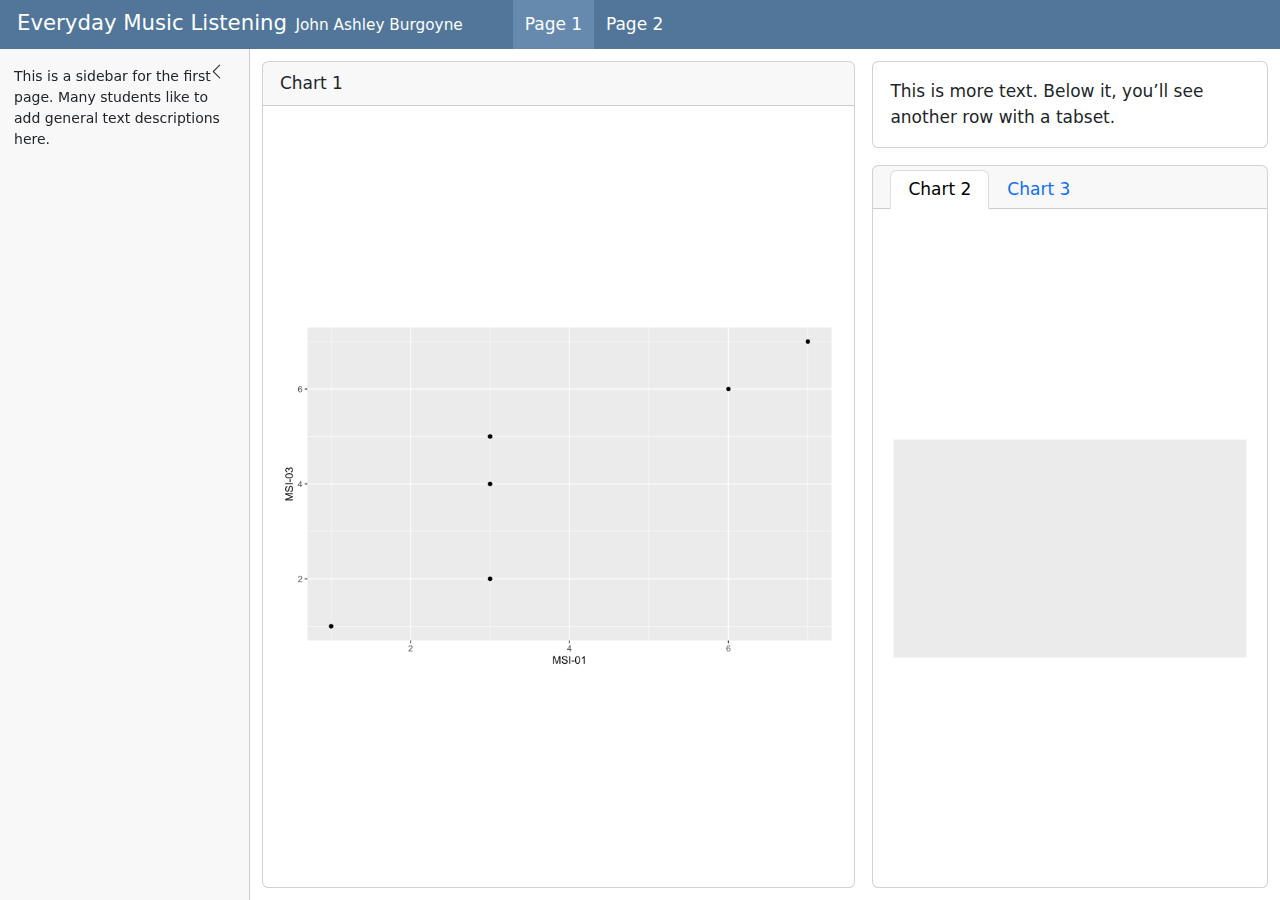
<file: index.html>
<!DOCTYPE html>
<html xmlns="http://www.w3.org/1999/xhtml" lang="en" xml:lang="en"><head>

<meta charset="utf-8">
<meta name="generator" content="quarto-1.8.26">

<meta name="viewport" content="width=device-width, initial-scale=1.0, user-scalable=yes">

<meta name="author" content="John Ashley Burgoyne">

<title>Everyday Music Listening</title>
<style>
code{white-space: pre-wrap;}
span.smallcaps{font-variant: small-caps;}
div.columns{display: flex; gap: min(4vw, 1.5em);}
div.column{flex: auto; overflow-x: auto;}
div.hanging-indent{margin-left: 1.5em; text-indent: -1.5em;}
ul.task-list{list-style: none;}
ul.task-list li input[type="checkbox"] {
  width: 0.8em;
  margin: 0 0.8em 0.2em -1em; /* quarto-specific, see https://github.com/quarto-dev/quarto-cli/issues/4556 */ 
  vertical-align: middle;
}
</style>


<script src="index_files/libs/clipboard/clipboard.min.js"></script>
<script src="index_files/libs/quarto-html/quarto.js" type="module"></script>
<script src="index_files/libs/quarto-html/tabsets/tabsets.js" type="module"></script>
<script src="index_files/libs/quarto-html/axe/axe-check.js" type="module"></script>
<script src="index_files/libs/quarto-html/popper.min.js"></script>
<script src="index_files/libs/quarto-html/tippy.umd.min.js"></script>
<script src="index_files/libs/quarto-html/anchor.min.js"></script>
<link href="index_files/libs/quarto-html/tippy.css" rel="stylesheet">
<link href="index_files/libs/quarto-html/quarto-syntax-highlighting-587c61ba64f3a5504c4d52d930310e48.css" rel="stylesheet" class="quarto-color-scheme" id="quarto-text-highlighting-styles">
<link href="index_files/libs/quarto-html/quarto-syntax-highlighting-dark-b758ccaa5987ceb1b75504551e579abf.css" rel="stylesheet" class="quarto-color-scheme quarto-color-alternate" id="quarto-text-highlighting-styles">
<link href="index_files/libs/quarto-html/quarto-syntax-highlighting-587c61ba64f3a5504c4d52d930310e48.css" rel="stylesheet" class="quarto-color-scheme-extra" id="quarto-text-highlighting-styles">
<script src="index_files/libs/bootstrap/bootstrap.min.js"></script>
<link href="index_files/libs/bootstrap/bootstrap-icons.css" rel="stylesheet">
<link href="index_files/libs/bootstrap/bootstrap-78b5adbbc375d7e18de0e8bd95e59b2b.min.css" rel="stylesheet" append-hash="true" class="quarto-color-scheme" id="quarto-bootstrap" data-mode="light">
<link href="index_files/libs/bootstrap/bootstrap-dark-78b5adbbc375d7e18de0e8bd95e59b2b.min.css" rel="stylesheet" append-hash="true" class="quarto-color-scheme quarto-color-alternate" id="quarto-bootstrap" data-mode="light">
<link href="index_files/libs/bootstrap/bootstrap-78b5adbbc375d7e18de0e8bd95e59b2b.min.css" rel="stylesheet" append-hash="true" class="quarto-color-scheme-extra" id="quarto-bootstrap" data-mode="light">
<script src="index_files/libs/quarto-dashboard/quarto-dashboard.js"></script>
<script src="index_files/libs/quarto-dashboard/stickythead.js"></script>



<script src="index_files/libs/quarto-dashboard/web-components.js" type="module"></script>
<script src="index_files/libs/quarto-dashboard/components.js"></script>



</head>

<body class="quarto-dashboard dashboard-fill dashboard-sidebar fullcontent quarto-light">

<header id="quarto-dashboard-header">
<nav class="navbar navbar-expand-md slim" data-bs-theme="dark">
  <div class="navbar-container container-fluid">
    <button class="navbar-toggler" type="button" data-bs-toggle="collapse" data-bs-target="#dashboard-collapse" aria-controls="dashboard-collapse" aria-expanded="false" aria-label="Toggle navigation">
      <span class="navbar-toggler-icon"></span>
    </button>    


    <div class="navbar-brand-container">


      <div class="navbar-title">
        <div class="navbar-title-text"><a href="#">Everyday Music Listening</a></div>
        
        <div class="navbar-author">John Ashley Burgoyne</div>
      </div>
    </div>
<div id="dashboard-collapse" class="navbar-collapse collapse"><ul class="navbar-nav navbar-nav-scroll me-auto" role="tablist"><li class="nav-item" role="presentation"><a id="tab-page-1" class="nav-link active" data-bs-toggle="tab" role="tab" data-bs-target="#page-1" data-scrolling="false" href="#page-1" aria-controls="page-1" aria-selected="true"><span class="nav-link-text">Page 1</span></a></li><li class="nav-item" role="presentation"><a id="tab-page-2" class="nav-link" data-bs-toggle="tab" role="tab" data-bs-target="#page-2" data-scrolling="false" href="#page-2" aria-controls="page-2" aria-selected="false"><span class="nav-link-text">Page 2</span></a></li></ul></div></div>
</nav>
</header>
<div class="page-layout-custom quarto-dashboard-content bslib-gap-spacing html-fill-container bslib-page-fill quarto-dashboard-pages">  

<div class="bslib-grid-item html-fill-item tab-content bslib-grid" data-layout="fill" style="display: grid; grid-template-columns: minmax(3em, 1fr);
grid-auto-rows: minmax(0, 1fr);">
<div id="page-1" class="dashboard-page tab-pane show active html-fill-item html-fill-container dashboard-sidebar-container" data-orientation="columns" aria-labelledby="tab-page-1">
<div class="bslib-sidebar-layout html-fill-item html-fill-container" data-bslib-sidebar-open="desktop" data-bslib-sidebar-init="true" data-bslib-sidebar-border="false" data-bslib-sidebar-border-radius="false"><div class="main html-fill-container html-fill-item"><div class="sidebar-content html-fill-item html-fill-container">
<div class="html-fill-item html-fill-container bslib-grid" style="display: grid; grid-template-columns: minmax(3em, 60fr) minmax(3em, 40fr);
grid-auto-rows: minmax(0, 1fr);">
<div class="html-fill-item html-fill-container bslib-grid" style="display: grid; grid-template-rows: minmax(3em, 1fr); grid-auto-columns: minmax(0, 1fr);">
<div class="card cell html-fill-item html-fill-container bslib-card" data-title="Chart 1" data-bslib-card-init="" data-require-bs-caller="card()" data-full-screen="false">
<div class="card-header"><div class="card-title html-fill-item html-fill-container"><span style="display: inline">
Chart 1
</span></div></div>
<div class="card-body html-fill-item html-fill-container">
<div class="cell-output-display html-fill-item html-fill-container">
<img src="index_files/figure-html/unnamed-chunk-1-1.png" class="img-fluid quarto-dashboard-img-contain">
</div>
</div>
<bslib-tooltip placement="auto" bsoptions="[]" data-require-bs-version="5" data-require-bs-caller="tooltip()">
    <template>Expand</template>
    <span class="bslib-full-screen-enter badge rounded-pill">
        <svg xmlns="http://www.w3.org/2000/svg" viewbox="0 0 24 24" style="height:1em;width:1em;" aria-hidden="true" role="img"><path d="M20 5C20 4.4 19.6 4 19 4H13C12.4 4 12 3.6 12 3C12 2.4 12.4 2 13 2H21C21.6 2 22 2.4 22 3V11C22 11.6 21.6 12 21 12C20.4 12 20 11.6 20 11V5ZM4 19C4 19.6 4.4 20 5 20H11C11.6 20 12 20.4 12 21C12 21.6 11.6 22 11 22H3C2.4 22 2 21.6 2 21V13C2 12.4 2.4 12 3 12C3.6 12 4 12.4 4 13V19Z"></path></svg>
    </span>
</bslib-tooltip><script data-bslib-card-init="">bslib.Card.initializeAllCards();</script></div>
</div><div class="html-fill-item html-fill-container bslib-grid" style="display: grid; grid-template-rows: minmax(3em, max-content) minmax(3em, 1fr); grid-auto-columns: minmax(0, 1fr);">
<div class="html-fill-item html-fill-container bslib-grid" style="display: grid; grid-template-columns: minmax(3em, 1fr);
grid-auto-rows: minmax(0, 1fr);">
<div class="card html-fill-item html-fill-container bslib-card" data-fill="false" data-bslib-card-init="" data-require-bs-caller="card()" data-full-screen="false">
<div class="card-body html-fill-item html-fill-container">
<p>This is more text. Below it, you’ll see another row with a tabset.</p>
</div>
<bslib-tooltip placement="auto" bsoptions="[]" data-require-bs-version="5" data-require-bs-caller="tooltip()">
    <template>Expand</template>
    <span class="bslib-full-screen-enter badge rounded-pill">
        <svg xmlns="http://www.w3.org/2000/svg" viewbox="0 0 24 24" style="height:1em;width:1em;" aria-hidden="true" role="img"><path d="M20 5C20 4.4 19.6 4 19 4H13C12.4 4 12 3.6 12 3C12 2.4 12.4 2 13 2H21C21.6 2 22 2.4 22 3V11C22 11.6 21.6 12 21 12C20.4 12 20 11.6 20 11V5ZM4 19C4 19.6 4.4 20 5 20H11C11.6 20 12 20.4 12 21C12 21.6 11.6 22 11 22H3C2.4 22 2 21.6 2 21V13C2 12.4 2.4 12 3 12C3.6 12 4 12.4 4 13V19Z"></path></svg>
    </span>
</bslib-tooltip><script data-bslib-card-init="">bslib.Card.initializeAllCards();</script></div>
</div>
<div class="card tabset html-fill-item html-fill-container bslib-card" data-bslib-card-init="" data-require-bs-caller="card()" data-full-screen="false">
<div class="card-header dashboard-card-no-title bslib-navs-card-title">

<ul class="nav nav-tabs card-header-tabs" role="tablist" data-tabsetid="card-tabset-3"><li class="nav-item" role="presentation"><a href="#card-tabset-3-1" role="tab" data-toggle="tab" data-bs-toggle="tab" data-value="Chart 2" aria-selected="true" class="nav-link active">Chart 2</a></li><li class="nav-item" role="presentation"><a href="#card-tabset-3-2" role="tab" data-toggle="tab" data-bs-toggle="tab" data-value="Chart 3" aria-selected="false" class="nav-link">Chart 3</a></li></ul></div>


<div class="tab-content html-fill-item html-fill-container" data-tabset-id="card-tabset-3"><div class="tab-pane active show html-fill-item html-fill-container" role="tabpanel" id="card-tabset-3-1"><div class="card-body html-fill-item html-fill-container" data-title="Chart 2">
<div class="cell-output-display html-fill-item html-fill-container">
<img src="index_files/figure-html/unnamed-chunk-2-1.png" class="img-fluid quarto-dashboard-img-contain">
</div>
</div></div><div class="tab-pane html-fill-item html-fill-container" role="tabpanel" id="card-tabset-3-2"><div class="card-body html-fill-item html-fill-container" data-title="Chart 3">
<div class="cell-output-display html-fill-item html-fill-container">
<img src="index_files/figure-html/unnamed-chunk-3-1.png" class="img-fluid quarto-dashboard-img-contain">
</div>
</div></div></div><bslib-tooltip placement="auto" bsoptions="[]" data-require-bs-version="5" data-require-bs-caller="tooltip()">
    <template>Expand</template>
    <span class="bslib-full-screen-enter badge rounded-pill">
        <svg xmlns="http://www.w3.org/2000/svg" viewbox="0 0 24 24" style="height:1em;width:1em;" aria-hidden="true" role="img"><path d="M20 5C20 4.4 19.6 4 19 4H13C12.4 4 12 3.6 12 3C12 2.4 12.4 2 13 2H21C21.6 2 22 2.4 22 3V11C22 11.6 21.6 12 21 12C20.4 12 20 11.6 20 11V5ZM4 19C4 19.6 4.4 20 5 20H11C11.6 20 12 20.4 12 21C12 21.6 11.6 22 11 22H3C2.4 22 2 21.6 2 21V13C2 12.4 2.4 12 3 12C3.6 12 4 12.4 4 13V19Z"></path></svg>
    </span>
</bslib-tooltip><script data-bslib-card-init="">bslib.Card.initializeAllCards();</script></div>
</div>
</div>
</div></div><aside id="bslib-sidebar-1" class="sidebar html-fill-container html-fill-item"><div class="html-fill-item html-fill-container">
<p>This is a sidebar for the first page. Many students like to add general text descriptions here.</p>
</div></aside>
<button class="collapse-toggle" type="button" title="Toggle sidebar" aria-expanded="true" aria-controls="bslib-sidebar-1">
    <svg xmlns="http://www.w3.org/2000/svg" viewbox="0 0 16 16" class="bi bi-chevron-left collapse-icon" style="fill:currentColor;" aria-hidden="true" role="img">
      <path fill-rule="evenodd" d="M11.354 1.646a.5.5 0 0 1 0 .708L5.707 8l5.647 5.646a.5.5 0 0 1-.708.708l-6-6a.5.5 0 0 1 0-.708l6-6a.5.5 0 0 1 .708 0z"></path>
    </svg>
</button>
<script data-bslib-sidebar-init="">
bslib.Sidebar.initCollapsibleAll()
</script>
</div>
</div><div id="page-2" class="dashboard-page tab-pane grid-skip html-fill-item html-fill-container" data-orientation="columns" aria-labelledby="tab-page-2">
<div class="html-fill-item html-fill-container bslib-grid" style="display: grid; grid-template-columns: ;
grid-auto-rows: minmax(0, 1fr);">
<div id="3ade8a4a-fb1d-4a6c-8409-ac45482d5fc9" class="hidden html-fill-item html-fill-container">

</div>
</div>
</div>
</div>


<script id="quarto-html-after-body" type="application/javascript">
  window.document.addEventListener("DOMContentLoaded", function (event) {
    const icon = "";
    const anchorJS = new window.AnchorJS();
    anchorJS.options = {
      placement: 'right',
      icon: icon
    };
    anchorJS.add('.anchored');
    const isCodeAnnotation = (el) => {
      for (const clz of el.classList) {
        if (clz.startsWith('code-annotation-')) {                     
          return true;
        }
      }
      return false;
    }
    const onCopySuccess = function(e) {
      // button target
      const button = e.trigger;
      // don't keep focus
      button.blur();
      // flash "checked"
      button.classList.add('code-copy-button-checked');
      var currentTitle = button.getAttribute("title");
      button.setAttribute("title", "Copied!");
      let tooltip;
      if (window.bootstrap) {
        button.setAttribute("data-bs-toggle", "tooltip");
        button.setAttribute("data-bs-placement", "left");
        button.setAttribute("data-bs-title", "Copied!");
        tooltip = new bootstrap.Tooltip(button, 
          { trigger: "manual", 
            customClass: "code-copy-button-tooltip",
            offset: [0, -8]});
        tooltip.show();    
      }
      setTimeout(function() {
        if (tooltip) {
          tooltip.hide();
          button.removeAttribute("data-bs-title");
          button.removeAttribute("data-bs-toggle");
          button.removeAttribute("data-bs-placement");
        }
        button.setAttribute("title", currentTitle);
        button.classList.remove('code-copy-button-checked');
      }, 1000);
      // clear code selection
      e.clearSelection();
    }
    const getTextToCopy = function(trigger) {
      const outerScaffold = trigger.parentElement.cloneNode(true);
      const codeEl = outerScaffold.querySelector('code');
      for (const childEl of codeEl.children) {
        if (isCodeAnnotation(childEl)) {
          childEl.remove();
        }
      }
      return codeEl.innerText;
    }
    const clipboard = new window.ClipboardJS('.code-copy-button:not([data-in-quarto-modal])', {
      text: getTextToCopy
    });
    clipboard.on('success', onCopySuccess);
    if (window.document.getElementById('quarto-embedded-source-code-modal')) {
      const clipboardModal = new window.ClipboardJS('.code-copy-button[data-in-quarto-modal]', {
        text: getTextToCopy,
        container: window.document.getElementById('quarto-embedded-source-code-modal')
      });
      clipboardModal.on('success', onCopySuccess);
    }
      var localhostRegex = new RegExp(/^(?:http|https):\/\/localhost\:?[0-9]*\//);
      var mailtoRegex = new RegExp(/^mailto:/);
        var filterRegex = new RegExp('/' + window.location.host + '/');
      var isInternal = (href) => {
          return filterRegex.test(href) || localhostRegex.test(href) || mailtoRegex.test(href);
      }
      // Inspect non-navigation links and adorn them if external
     var links = window.document.querySelectorAll('a[href]:not(.nav-link):not(.navbar-brand):not(.toc-action):not(.sidebar-link):not(.sidebar-item-toggle):not(.pagination-link):not(.no-external):not([aria-hidden]):not(.dropdown-item):not(.quarto-navigation-tool):not(.about-link)');
      for (var i=0; i<links.length; i++) {
        const link = links[i];
        if (!isInternal(link.href)) {
          // undo the damage that might have been done by quarto-nav.js in the case of
          // links that we want to consider external
          if (link.dataset.originalHref !== undefined) {
            link.href = link.dataset.originalHref;
          }
        }
      }
    function tippyHover(el, contentFn, onTriggerFn, onUntriggerFn) {
      const config = {
        allowHTML: true,
        maxWidth: 500,
        delay: 100,
        arrow: false,
        appendTo: function(el) {
            return el.parentElement;
        },
        interactive: true,
        interactiveBorder: 10,
        theme: 'quarto',
        placement: 'bottom-start',
      };
      if (contentFn) {
        config.content = contentFn;
      }
      if (onTriggerFn) {
        config.onTrigger = onTriggerFn;
      }
      if (onUntriggerFn) {
        config.onUntrigger = onUntriggerFn;
      }
      window.tippy(el, config); 
    }
    const noterefs = window.document.querySelectorAll('a[role="doc-noteref"]');
    for (var i=0; i<noterefs.length; i++) {
      const ref = noterefs[i];
      tippyHover(ref, function() {
        // use id or data attribute instead here
        let href = ref.getAttribute('data-footnote-href') || ref.getAttribute('href');
        try { href = new URL(href).hash; } catch {}
        const id = href.replace(/^#\/?/, "");
        const note = window.document.getElementById(id);
        if (note) {
          return note.innerHTML;
        } else {
          return "";
        }
      });
    }
    const xrefs = window.document.querySelectorAll('a.quarto-xref');
    const processXRef = (id, note) => {
      // Strip column container classes
      const stripColumnClz = (el) => {
        el.classList.remove("page-full", "page-columns");
        if (el.children) {
          for (const child of el.children) {
            stripColumnClz(child);
          }
        }
      }
      stripColumnClz(note)
      if (id === null || id.startsWith('sec-')) {
        // Special case sections, only their first couple elements
        const container = document.createElement("div");
        if (note.children && note.children.length > 2) {
          container.appendChild(note.children[0].cloneNode(true));
          for (let i = 1; i < note.children.length; i++) {
            const child = note.children[i];
            if (child.tagName === "P" && child.innerText === "") {
              continue;
            } else {
              container.appendChild(child.cloneNode(true));
              break;
            }
          }
          if (window.Quarto?.typesetMath) {
            window.Quarto.typesetMath(container);
          }
          return container.innerHTML
        } else {
          if (window.Quarto?.typesetMath) {
            window.Quarto.typesetMath(note);
          }
          return note.innerHTML;
        }
      } else {
        // Remove any anchor links if they are present
        const anchorLink = note.querySelector('a.anchorjs-link');
        if (anchorLink) {
          anchorLink.remove();
        }
        if (window.Quarto?.typesetMath) {
          window.Quarto.typesetMath(note);
        }
        if (note.classList.contains("callout")) {
          return note.outerHTML;
        } else {
          return note.innerHTML;
        }
      }
    }
    for (var i=0; i<xrefs.length; i++) {
      const xref = xrefs[i];
      tippyHover(xref, undefined, function(instance) {
        instance.disable();
        let url = xref.getAttribute('href');
        let hash = undefined; 
        if (url.startsWith('#')) {
          hash = url;
        } else {
          try { hash = new URL(url).hash; } catch {}
        }
        if (hash) {
          const id = hash.replace(/^#\/?/, "");
          const note = window.document.getElementById(id);
          if (note !== null) {
            try {
              const html = processXRef(id, note.cloneNode(true));
              instance.setContent(html);
            } finally {
              instance.enable();
              instance.show();
            }
          } else {
            // See if we can fetch this
            fetch(url.split('#')[0])
            .then(res => res.text())
            .then(html => {
              const parser = new DOMParser();
              const htmlDoc = parser.parseFromString(html, "text/html");
              const note = htmlDoc.getElementById(id);
              if (note !== null) {
                const html = processXRef(id, note);
                instance.setContent(html);
              } 
            }).finally(() => {
              instance.enable();
              instance.show();
            });
          }
        } else {
          // See if we can fetch a full url (with no hash to target)
          // This is a special case and we should probably do some content thinning / targeting
          fetch(url)
          .then(res => res.text())
          .then(html => {
            const parser = new DOMParser();
            const htmlDoc = parser.parseFromString(html, "text/html");
            const note = htmlDoc.querySelector('main.content');
            if (note !== null) {
              // This should only happen for chapter cross references
              // (since there is no id in the URL)
              // remove the first header
              if (note.children.length > 0 && note.children[0].tagName === "HEADER") {
                note.children[0].remove();
              }
              const html = processXRef(null, note);
              instance.setContent(html);
            } 
          }).finally(() => {
            instance.enable();
            instance.show();
          });
        }
      }, function(instance) {
      });
    }
        let selectedAnnoteEl;
        const selectorForAnnotation = ( cell, annotation) => {
          let cellAttr = 'data-code-cell="' + cell + '"';
          let lineAttr = 'data-code-annotation="' +  annotation + '"';
          const selector = 'span[' + cellAttr + '][' + lineAttr + ']';
          return selector;
        }
        const selectCodeLines = (annoteEl) => {
          const doc = window.document;
          const targetCell = annoteEl.getAttribute("data-target-cell");
          const targetAnnotation = annoteEl.getAttribute("data-target-annotation");
          const annoteSpan = window.document.querySelector(selectorForAnnotation(targetCell, targetAnnotation));
          const lines = annoteSpan.getAttribute("data-code-lines").split(",");
          const lineIds = lines.map((line) => {
            return targetCell + "-" + line;
          })
          let top = null;
          let height = null;
          let parent = null;
          if (lineIds.length > 0) {
              //compute the position of the single el (top and bottom and make a div)
              const el = window.document.getElementById(lineIds[0]);
              top = el.offsetTop;
              height = el.offsetHeight;
              parent = el.parentElement.parentElement;
            if (lineIds.length > 1) {
              const lastEl = window.document.getElementById(lineIds[lineIds.length - 1]);
              const bottom = lastEl.offsetTop + lastEl.offsetHeight;
              height = bottom - top;
            }
            if (top !== null && height !== null && parent !== null) {
              // cook up a div (if necessary) and position it 
              let div = window.document.getElementById("code-annotation-line-highlight");
              if (div === null) {
                div = window.document.createElement("div");
                div.setAttribute("id", "code-annotation-line-highlight");
                div.style.position = 'absolute';
                parent.appendChild(div);
              }
              div.style.top = top - 2 + "px";
              div.style.height = height + 4 + "px";
              div.style.left = 0;
              let gutterDiv = window.document.getElementById("code-annotation-line-highlight-gutter");
              if (gutterDiv === null) {
                gutterDiv = window.document.createElement("div");
                gutterDiv.setAttribute("id", "code-annotation-line-highlight-gutter");
                gutterDiv.style.position = 'absolute';
                const codeCell = window.document.getElementById(targetCell);
                const gutter = codeCell.querySelector('.code-annotation-gutter');
                gutter.appendChild(gutterDiv);
              }
              gutterDiv.style.top = top - 2 + "px";
              gutterDiv.style.height = height + 4 + "px";
            }
            selectedAnnoteEl = annoteEl;
          }
        };
        const unselectCodeLines = () => {
          const elementsIds = ["code-annotation-line-highlight", "code-annotation-line-highlight-gutter"];
          elementsIds.forEach((elId) => {
            const div = window.document.getElementById(elId);
            if (div) {
              div.remove();
            }
          });
          selectedAnnoteEl = undefined;
        };
          // Handle positioning of the toggle
      window.addEventListener(
        "resize",
        throttle(() => {
          elRect = undefined;
          if (selectedAnnoteEl) {
            selectCodeLines(selectedAnnoteEl);
          }
        }, 10)
      );
      function throttle(fn, ms) {
      let throttle = false;
      let timer;
        return (...args) => {
          if(!throttle) { // first call gets through
              fn.apply(this, args);
              throttle = true;
          } else { // all the others get throttled
              if(timer) clearTimeout(timer); // cancel #2
              timer = setTimeout(() => {
                fn.apply(this, args);
                timer = throttle = false;
              }, ms);
          }
        };
      }
        // Attach click handler to the DT
        const annoteDls = window.document.querySelectorAll('dt[data-target-cell]');
        for (const annoteDlNode of annoteDls) {
          annoteDlNode.addEventListener('click', (event) => {
            const clickedEl = event.target;
            if (clickedEl !== selectedAnnoteEl) {
              unselectCodeLines();
              const activeEl = window.document.querySelector('dt[data-target-cell].code-annotation-active');
              if (activeEl) {
                activeEl.classList.remove('code-annotation-active');
              }
              selectCodeLines(clickedEl);
              clickedEl.classList.add('code-annotation-active');
            } else {
              // Unselect the line
              unselectCodeLines();
              clickedEl.classList.remove('code-annotation-active');
            }
          });
        }
    const findCites = (el) => {
      const parentEl = el.parentElement;
      if (parentEl) {
        const cites = parentEl.dataset.cites;
        if (cites) {
          return {
            el,
            cites: cites.split(' ')
          };
        } else {
          return findCites(el.parentElement)
        }
      } else {
        return undefined;
      }
    };
    var bibliorefs = window.document.querySelectorAll('a[role="doc-biblioref"]');
    for (var i=0; i<bibliorefs.length; i++) {
      const ref = bibliorefs[i];
      const citeInfo = findCites(ref);
      if (citeInfo) {
        tippyHover(citeInfo.el, function() {
          var popup = window.document.createElement('div');
          citeInfo.cites.forEach(function(cite) {
            var citeDiv = window.document.createElement('div');
            citeDiv.classList.add('hanging-indent');
            citeDiv.classList.add('csl-entry');
            var biblioDiv = window.document.getElementById('ref-' + cite);
            if (biblioDiv) {
              citeDiv.innerHTML = biblioDiv.innerHTML;
            }
            popup.appendChild(citeDiv);
          });
          return popup.innerHTML;
        });
      }
    }
  });
  </script>
</div> <!-- /container fluid -->

<script type="application/javascript">
window.document.addEventListener("DOMContentLoaded", function (_event) {
  if (window.bslib.Card) {
    window.bslib.Card.initializeAllCards();
  }
}); 
</script>
  



</body></html>
</file>
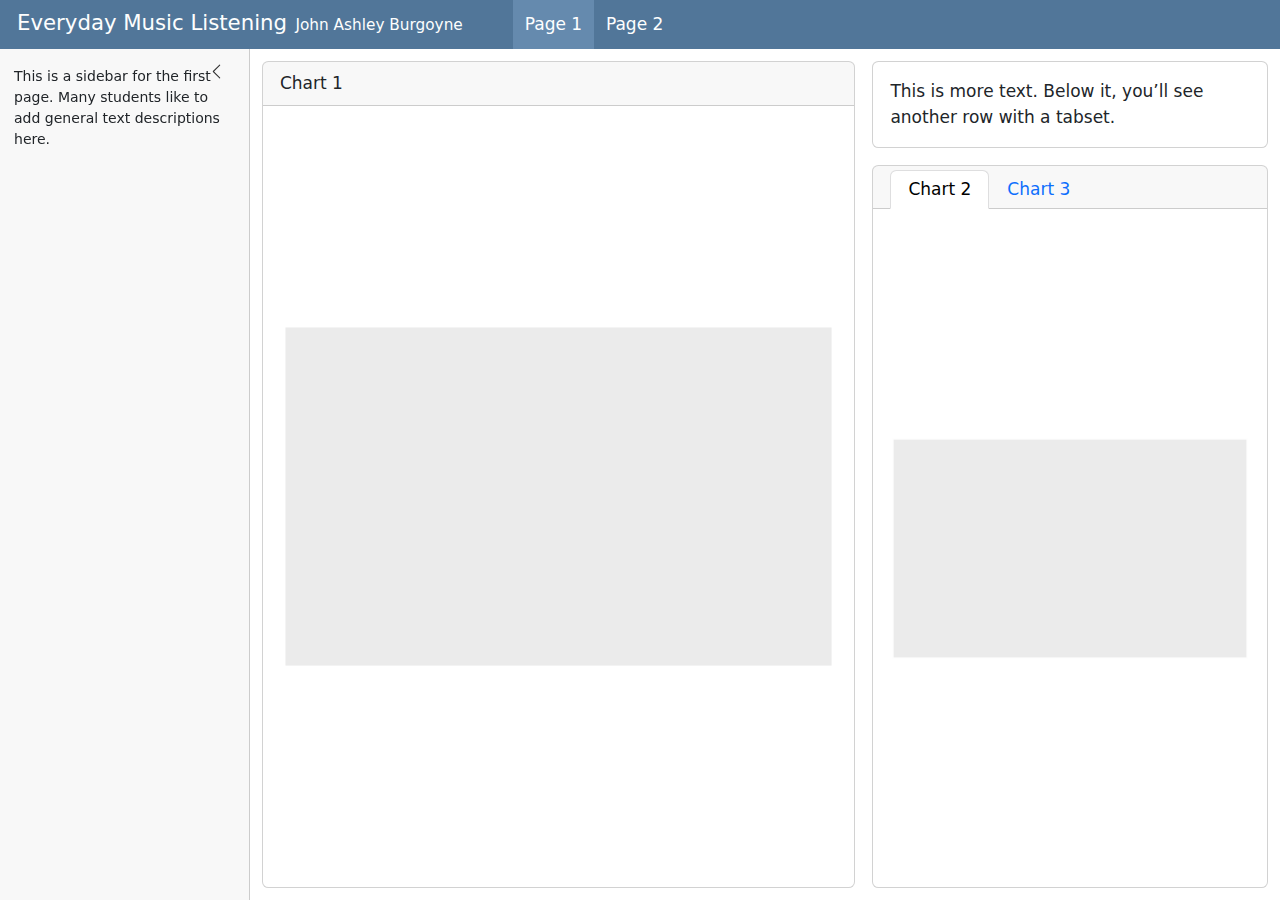
<file: edl2025.html>
<!DOCTYPE html>
<html xmlns="http://www.w3.org/1999/xhtml" lang="en" xml:lang="en"><head>

<meta charset="utf-8">
<meta name="generator" content="quarto-1.8.26">

<meta name="viewport" content="width=device-width, initial-scale=1.0, user-scalable=yes">

<meta name="author" content="John Ashley Burgoyne">

<title>Everyday Music Listening</title>
<style>
code{white-space: pre-wrap;}
span.smallcaps{font-variant: small-caps;}
div.columns{display: flex; gap: min(4vw, 1.5em);}
div.column{flex: auto; overflow-x: auto;}
div.hanging-indent{margin-left: 1.5em; text-indent: -1.5em;}
ul.task-list{list-style: none;}
ul.task-list li input[type="checkbox"] {
  width: 0.8em;
  margin: 0 0.8em 0.2em -1em; /* quarto-specific, see https://github.com/quarto-dev/quarto-cli/issues/4556 */ 
  vertical-align: middle;
}
</style>


<script src="edl2025_files/libs/clipboard/clipboard.min.js"></script>
<script src="edl2025_files/libs/quarto-html/quarto.js" type="module"></script>
<script src="edl2025_files/libs/quarto-html/tabsets/tabsets.js" type="module"></script>
<script src="edl2025_files/libs/quarto-html/axe/axe-check.js" type="module"></script>
<script src="edl2025_files/libs/quarto-html/popper.min.js"></script>
<script src="edl2025_files/libs/quarto-html/tippy.umd.min.js"></script>
<script src="edl2025_files/libs/quarto-html/anchor.min.js"></script>
<link href="edl2025_files/libs/quarto-html/tippy.css" rel="stylesheet">
<link href="edl2025_files/libs/quarto-html/quarto-syntax-highlighting-587c61ba64f3a5504c4d52d930310e48.css" rel="stylesheet" class="quarto-color-scheme" id="quarto-text-highlighting-styles">
<link href="edl2025_files/libs/quarto-html/quarto-syntax-highlighting-dark-b758ccaa5987ceb1b75504551e579abf.css" rel="stylesheet" class="quarto-color-scheme quarto-color-alternate" id="quarto-text-highlighting-styles">
<link href="edl2025_files/libs/quarto-html/quarto-syntax-highlighting-587c61ba64f3a5504c4d52d930310e48.css" rel="stylesheet" class="quarto-color-scheme-extra" id="quarto-text-highlighting-styles">
<script src="edl2025_files/libs/bootstrap/bootstrap.min.js"></script>
<link href="edl2025_files/libs/bootstrap/bootstrap-icons.css" rel="stylesheet">
<link href="edl2025_files/libs/bootstrap/bootstrap-78b5adbbc375d7e18de0e8bd95e59b2b.min.css" rel="stylesheet" append-hash="true" class="quarto-color-scheme" id="quarto-bootstrap" data-mode="light">
<link href="edl2025_files/libs/bootstrap/bootstrap-dark-78b5adbbc375d7e18de0e8bd95e59b2b.min.css" rel="stylesheet" append-hash="true" class="quarto-color-scheme quarto-color-alternate" id="quarto-bootstrap" data-mode="light">
<link href="edl2025_files/libs/bootstrap/bootstrap-78b5adbbc375d7e18de0e8bd95e59b2b.min.css" rel="stylesheet" append-hash="true" class="quarto-color-scheme-extra" id="quarto-bootstrap" data-mode="light">
<script src="edl2025_files/libs/quarto-dashboard/quarto-dashboard.js"></script>
<script src="edl2025_files/libs/quarto-dashboard/stickythead.js"></script>



<script src="edl2025_files/libs/quarto-dashboard/web-components.js" type="module"></script>
<script src="edl2025_files/libs/quarto-dashboard/components.js"></script>



</head>

<body class="quarto-dashboard dashboard-fill dashboard-sidebar fullcontent quarto-light">

<header id="quarto-dashboard-header">
<nav class="navbar navbar-expand-md slim" data-bs-theme="dark">
  <div class="navbar-container container-fluid">
    <button class="navbar-toggler" type="button" data-bs-toggle="collapse" data-bs-target="#dashboard-collapse" aria-controls="dashboard-collapse" aria-expanded="false" aria-label="Toggle navigation">
      <span class="navbar-toggler-icon"></span>
    </button>    


    <div class="navbar-brand-container">


      <div class="navbar-title">
        <div class="navbar-title-text"><a href="#">Everyday Music Listening</a></div>
        
        <div class="navbar-author">John Ashley Burgoyne</div>
      </div>
    </div>
<div id="dashboard-collapse" class="navbar-collapse collapse"><ul class="navbar-nav navbar-nav-scroll me-auto" role="tablist"><li class="nav-item" role="presentation"><a id="tab-page-1" class="nav-link active" data-bs-toggle="tab" role="tab" data-bs-target="#page-1" data-scrolling="false" href="#page-1" aria-controls="page-1" aria-selected="true"><span class="nav-link-text">Page 1</span></a></li><li class="nav-item" role="presentation"><a id="tab-page-2" class="nav-link" data-bs-toggle="tab" role="tab" data-bs-target="#page-2" data-scrolling="false" href="#page-2" aria-controls="page-2" aria-selected="false"><span class="nav-link-text">Page 2</span></a></li></ul></div></div>
</nav>
</header>
<div class="page-layout-custom quarto-dashboard-content bslib-gap-spacing html-fill-container bslib-page-fill quarto-dashboard-pages">  

<div class="bslib-grid-item html-fill-item tab-content bslib-grid" data-layout="fill" style="display: grid; grid-template-columns: minmax(3em, 1fr);
grid-auto-rows: minmax(0, 1fr);">
<div id="page-1" class="dashboard-page tab-pane show active html-fill-item html-fill-container dashboard-sidebar-container" data-orientation="columns" aria-labelledby="tab-page-1">
<div class="bslib-sidebar-layout html-fill-item html-fill-container" data-bslib-sidebar-open="desktop" data-bslib-sidebar-init="true" data-bslib-sidebar-border="false" data-bslib-sidebar-border-radius="false"><div class="main html-fill-container html-fill-item"><div class="sidebar-content html-fill-item html-fill-container">
<div class="html-fill-item html-fill-container bslib-grid" style="display: grid; grid-template-columns: minmax(3em, 60fr) minmax(3em, 40fr);
grid-auto-rows: minmax(0, 1fr);">
<div class="html-fill-item html-fill-container bslib-grid" style="display: grid; grid-template-rows: minmax(3em, 1fr); grid-auto-columns: minmax(0, 1fr);">
<div class="card cell html-fill-item html-fill-container bslib-card" data-title="Chart 1" data-bslib-card-init="" data-require-bs-caller="card()" data-full-screen="false">
<div class="card-header"><div class="card-title html-fill-item html-fill-container"><span style="display: inline">
Chart 1
</span></div></div>
<div class="card-body html-fill-item html-fill-container">
<div class="cell-output-display html-fill-item html-fill-container">
<img src="edl2025_files/figure-html/unnamed-chunk-1-1.png" class="img-fluid quarto-dashboard-img-contain">
</div>
</div>
<bslib-tooltip placement="auto" bsoptions="[]" data-require-bs-version="5" data-require-bs-caller="tooltip()">
    <template>Expand</template>
    <span class="bslib-full-screen-enter badge rounded-pill">
        <svg xmlns="http://www.w3.org/2000/svg" viewbox="0 0 24 24" style="height:1em;width:1em;" aria-hidden="true" role="img"><path d="M20 5C20 4.4 19.6 4 19 4H13C12.4 4 12 3.6 12 3C12 2.4 12.4 2 13 2H21C21.6 2 22 2.4 22 3V11C22 11.6 21.6 12 21 12C20.4 12 20 11.6 20 11V5ZM4 19C4 19.6 4.4 20 5 20H11C11.6 20 12 20.4 12 21C12 21.6 11.6 22 11 22H3C2.4 22 2 21.6 2 21V13C2 12.4 2.4 12 3 12C3.6 12 4 12.4 4 13V19Z"></path></svg>
    </span>
</bslib-tooltip><script data-bslib-card-init="">bslib.Card.initializeAllCards();</script></div>
</div><div class="html-fill-item html-fill-container bslib-grid" style="display: grid; grid-template-rows: minmax(3em, max-content) minmax(3em, 1fr); grid-auto-columns: minmax(0, 1fr);">
<div class="html-fill-item html-fill-container bslib-grid" style="display: grid; grid-template-columns: minmax(3em, 1fr);
grid-auto-rows: minmax(0, 1fr);">
<div class="card html-fill-item html-fill-container bslib-card" data-fill="false" data-bslib-card-init="" data-require-bs-caller="card()" data-full-screen="false">
<div class="card-body html-fill-item html-fill-container">
<p>This is more text. Below it, you’ll see another row with a tabset.</p>
</div>
<bslib-tooltip placement="auto" bsoptions="[]" data-require-bs-version="5" data-require-bs-caller="tooltip()">
    <template>Expand</template>
    <span class="bslib-full-screen-enter badge rounded-pill">
        <svg xmlns="http://www.w3.org/2000/svg" viewbox="0 0 24 24" style="height:1em;width:1em;" aria-hidden="true" role="img"><path d="M20 5C20 4.4 19.6 4 19 4H13C12.4 4 12 3.6 12 3C12 2.4 12.4 2 13 2H21C21.6 2 22 2.4 22 3V11C22 11.6 21.6 12 21 12C20.4 12 20 11.6 20 11V5ZM4 19C4 19.6 4.4 20 5 20H11C11.6 20 12 20.4 12 21C12 21.6 11.6 22 11 22H3C2.4 22 2 21.6 2 21V13C2 12.4 2.4 12 3 12C3.6 12 4 12.4 4 13V19Z"></path></svg>
    </span>
</bslib-tooltip><script data-bslib-card-init="">bslib.Card.initializeAllCards();</script></div>
</div>
<div class="card tabset html-fill-item html-fill-container bslib-card" data-bslib-card-init="" data-require-bs-caller="card()" data-full-screen="false">
<div class="card-header dashboard-card-no-title bslib-navs-card-title">

<ul class="nav nav-tabs card-header-tabs" role="tablist" data-tabsetid="card-tabset-3"><li class="nav-item" role="presentation"><a href="#card-tabset-3-1" role="tab" data-toggle="tab" data-bs-toggle="tab" data-value="Chart 2" aria-selected="true" class="nav-link active">Chart 2</a></li><li class="nav-item" role="presentation"><a href="#card-tabset-3-2" role="tab" data-toggle="tab" data-bs-toggle="tab" data-value="Chart 3" aria-selected="false" class="nav-link">Chart 3</a></li></ul></div>


<div class="tab-content html-fill-item html-fill-container" data-tabset-id="card-tabset-3"><div class="tab-pane active show html-fill-item html-fill-container" role="tabpanel" id="card-tabset-3-1"><div class="card-body html-fill-item html-fill-container" data-title="Chart 2">
<div class="cell-output-display html-fill-item html-fill-container">
<img src="edl2025_files/figure-html/unnamed-chunk-2-1.png" class="img-fluid quarto-dashboard-img-contain">
</div>
</div></div><div class="tab-pane html-fill-item html-fill-container" role="tabpanel" id="card-tabset-3-2"><div class="card-body html-fill-item html-fill-container" data-title="Chart 3">
<div class="cell-output-display html-fill-item html-fill-container">
<img src="edl2025_files/figure-html/unnamed-chunk-3-1.png" class="img-fluid quarto-dashboard-img-contain">
</div>
</div></div></div><bslib-tooltip placement="auto" bsoptions="[]" data-require-bs-version="5" data-require-bs-caller="tooltip()">
    <template>Expand</template>
    <span class="bslib-full-screen-enter badge rounded-pill">
        <svg xmlns="http://www.w3.org/2000/svg" viewbox="0 0 24 24" style="height:1em;width:1em;" aria-hidden="true" role="img"><path d="M20 5C20 4.4 19.6 4 19 4H13C12.4 4 12 3.6 12 3C12 2.4 12.4 2 13 2H21C21.6 2 22 2.4 22 3V11C22 11.6 21.6 12 21 12C20.4 12 20 11.6 20 11V5ZM4 19C4 19.6 4.4 20 5 20H11C11.6 20 12 20.4 12 21C12 21.6 11.6 22 11 22H3C2.4 22 2 21.6 2 21V13C2 12.4 2.4 12 3 12C3.6 12 4 12.4 4 13V19Z"></path></svg>
    </span>
</bslib-tooltip><script data-bslib-card-init="">bslib.Card.initializeAllCards();</script></div>
</div>
</div>
</div></div><aside id="bslib-sidebar-1" class="sidebar html-fill-container html-fill-item"><div class="html-fill-item html-fill-container">
<p>This is a sidebar for the first page. Many students like to add general text descriptions here.</p>
</div></aside>
<button class="collapse-toggle" type="button" title="Toggle sidebar" aria-expanded="true" aria-controls="bslib-sidebar-1">
    <svg xmlns="http://www.w3.org/2000/svg" viewbox="0 0 16 16" class="bi bi-chevron-left collapse-icon" style="fill:currentColor;" aria-hidden="true" role="img">
      <path fill-rule="evenodd" d="M11.354 1.646a.5.5 0 0 1 0 .708L5.707 8l5.647 5.646a.5.5 0 0 1-.708.708l-6-6a.5.5 0 0 1 0-.708l6-6a.5.5 0 0 1 .708 0z"></path>
    </svg>
</button>
<script data-bslib-sidebar-init="">
bslib.Sidebar.initCollapsibleAll()
</script>
</div>
</div><div id="page-2" class="dashboard-page tab-pane grid-skip html-fill-item html-fill-container" data-orientation="columns" aria-labelledby="tab-page-2">
<div class="html-fill-item html-fill-container bslib-grid" style="display: grid; grid-template-columns: ;
grid-auto-rows: minmax(0, 1fr);">
<div id="3ade8a4a-fb1d-4a6c-8409-ac45482d5fc9" class="hidden html-fill-item html-fill-container">

</div>
</div>
</div>
</div>


<script id="quarto-html-after-body" type="application/javascript">
  window.document.addEventListener("DOMContentLoaded", function (event) {
    const icon = "";
    const anchorJS = new window.AnchorJS();
    anchorJS.options = {
      placement: 'right',
      icon: icon
    };
    anchorJS.add('.anchored');
    const isCodeAnnotation = (el) => {
      for (const clz of el.classList) {
        if (clz.startsWith('code-annotation-')) {                     
          return true;
        }
      }
      return false;
    }
    const onCopySuccess = function(e) {
      // button target
      const button = e.trigger;
      // don't keep focus
      button.blur();
      // flash "checked"
      button.classList.add('code-copy-button-checked');
      var currentTitle = button.getAttribute("title");
      button.setAttribute("title", "Copied!");
      let tooltip;
      if (window.bootstrap) {
        button.setAttribute("data-bs-toggle", "tooltip");
        button.setAttribute("data-bs-placement", "left");
        button.setAttribute("data-bs-title", "Copied!");
        tooltip = new bootstrap.Tooltip(button, 
          { trigger: "manual", 
            customClass: "code-copy-button-tooltip",
            offset: [0, -8]});
        tooltip.show();    
      }
      setTimeout(function() {
        if (tooltip) {
          tooltip.hide();
          button.removeAttribute("data-bs-title");
          button.removeAttribute("data-bs-toggle");
          button.removeAttribute("data-bs-placement");
        }
        button.setAttribute("title", currentTitle);
        button.classList.remove('code-copy-button-checked');
      }, 1000);
      // clear code selection
      e.clearSelection();
    }
    const getTextToCopy = function(trigger) {
      const outerScaffold = trigger.parentElement.cloneNode(true);
      const codeEl = outerScaffold.querySelector('code');
      for (const childEl of codeEl.children) {
        if (isCodeAnnotation(childEl)) {
          childEl.remove();
        }
      }
      return codeEl.innerText;
    }
    const clipboard = new window.ClipboardJS('.code-copy-button:not([data-in-quarto-modal])', {
      text: getTextToCopy
    });
    clipboard.on('success', onCopySuccess);
    if (window.document.getElementById('quarto-embedded-source-code-modal')) {
      const clipboardModal = new window.ClipboardJS('.code-copy-button[data-in-quarto-modal]', {
        text: getTextToCopy,
        container: window.document.getElementById('quarto-embedded-source-code-modal')
      });
      clipboardModal.on('success', onCopySuccess);
    }
      var localhostRegex = new RegExp(/^(?:http|https):\/\/localhost\:?[0-9]*\//);
      var mailtoRegex = new RegExp(/^mailto:/);
        var filterRegex = new RegExp('/' + window.location.host + '/');
      var isInternal = (href) => {
          return filterRegex.test(href) || localhostRegex.test(href) || mailtoRegex.test(href);
      }
      // Inspect non-navigation links and adorn them if external
     var links = window.document.querySelectorAll('a[href]:not(.nav-link):not(.navbar-brand):not(.toc-action):not(.sidebar-link):not(.sidebar-item-toggle):not(.pagination-link):not(.no-external):not([aria-hidden]):not(.dropdown-item):not(.quarto-navigation-tool):not(.about-link)');
      for (var i=0; i<links.length; i++) {
        const link = links[i];
        if (!isInternal(link.href)) {
          // undo the damage that might have been done by quarto-nav.js in the case of
          // links that we want to consider external
          if (link.dataset.originalHref !== undefined) {
            link.href = link.dataset.originalHref;
          }
        }
      }
    function tippyHover(el, contentFn, onTriggerFn, onUntriggerFn) {
      const config = {
        allowHTML: true,
        maxWidth: 500,
        delay: 100,
        arrow: false,
        appendTo: function(el) {
            return el.parentElement;
        },
        interactive: true,
        interactiveBorder: 10,
        theme: 'quarto',
        placement: 'bottom-start',
      };
      if (contentFn) {
        config.content = contentFn;
      }
      if (onTriggerFn) {
        config.onTrigger = onTriggerFn;
      }
      if (onUntriggerFn) {
        config.onUntrigger = onUntriggerFn;
      }
      window.tippy(el, config); 
    }
    const noterefs = window.document.querySelectorAll('a[role="doc-noteref"]');
    for (var i=0; i<noterefs.length; i++) {
      const ref = noterefs[i];
      tippyHover(ref, function() {
        // use id or data attribute instead here
        let href = ref.getAttribute('data-footnote-href') || ref.getAttribute('href');
        try { href = new URL(href).hash; } catch {}
        const id = href.replace(/^#\/?/, "");
        const note = window.document.getElementById(id);
        if (note) {
          return note.innerHTML;
        } else {
          return "";
        }
      });
    }
    const xrefs = window.document.querySelectorAll('a.quarto-xref');
    const processXRef = (id, note) => {
      // Strip column container classes
      const stripColumnClz = (el) => {
        el.classList.remove("page-full", "page-columns");
        if (el.children) {
          for (const child of el.children) {
            stripColumnClz(child);
          }
        }
      }
      stripColumnClz(note)
      if (id === null || id.startsWith('sec-')) {
        // Special case sections, only their first couple elements
        const container = document.createElement("div");
        if (note.children && note.children.length > 2) {
          container.appendChild(note.children[0].cloneNode(true));
          for (let i = 1; i < note.children.length; i++) {
            const child = note.children[i];
            if (child.tagName === "P" && child.innerText === "") {
              continue;
            } else {
              container.appendChild(child.cloneNode(true));
              break;
            }
          }
          if (window.Quarto?.typesetMath) {
            window.Quarto.typesetMath(container);
          }
          return container.innerHTML
        } else {
          if (window.Quarto?.typesetMath) {
            window.Quarto.typesetMath(note);
          }
          return note.innerHTML;
        }
      } else {
        // Remove any anchor links if they are present
        const anchorLink = note.querySelector('a.anchorjs-link');
        if (anchorLink) {
          anchorLink.remove();
        }
        if (window.Quarto?.typesetMath) {
          window.Quarto.typesetMath(note);
        }
        if (note.classList.contains("callout")) {
          return note.outerHTML;
        } else {
          return note.innerHTML;
        }
      }
    }
    for (var i=0; i<xrefs.length; i++) {
      const xref = xrefs[i];
      tippyHover(xref, undefined, function(instance) {
        instance.disable();
        let url = xref.getAttribute('href');
        let hash = undefined; 
        if (url.startsWith('#')) {
          hash = url;
        } else {
          try { hash = new URL(url).hash; } catch {}
        }
        if (hash) {
          const id = hash.replace(/^#\/?/, "");
          const note = window.document.getElementById(id);
          if (note !== null) {
            try {
              const html = processXRef(id, note.cloneNode(true));
              instance.setContent(html);
            } finally {
              instance.enable();
              instance.show();
            }
          } else {
            // See if we can fetch this
            fetch(url.split('#')[0])
            .then(res => res.text())
            .then(html => {
              const parser = new DOMParser();
              const htmlDoc = parser.parseFromString(html, "text/html");
              const note = htmlDoc.getElementById(id);
              if (note !== null) {
                const html = processXRef(id, note);
                instance.setContent(html);
              } 
            }).finally(() => {
              instance.enable();
              instance.show();
            });
          }
        } else {
          // See if we can fetch a full url (with no hash to target)
          // This is a special case and we should probably do some content thinning / targeting
          fetch(url)
          .then(res => res.text())
          .then(html => {
            const parser = new DOMParser();
            const htmlDoc = parser.parseFromString(html, "text/html");
            const note = htmlDoc.querySelector('main.content');
            if (note !== null) {
              // This should only happen for chapter cross references
              // (since there is no id in the URL)
              // remove the first header
              if (note.children.length > 0 && note.children[0].tagName === "HEADER") {
                note.children[0].remove();
              }
              const html = processXRef(null, note);
              instance.setContent(html);
            } 
          }).finally(() => {
            instance.enable();
            instance.show();
          });
        }
      }, function(instance) {
      });
    }
        let selectedAnnoteEl;
        const selectorForAnnotation = ( cell, annotation) => {
          let cellAttr = 'data-code-cell="' + cell + '"';
          let lineAttr = 'data-code-annotation="' +  annotation + '"';
          const selector = 'span[' + cellAttr + '][' + lineAttr + ']';
          return selector;
        }
        const selectCodeLines = (annoteEl) => {
          const doc = window.document;
          const targetCell = annoteEl.getAttribute("data-target-cell");
          const targetAnnotation = annoteEl.getAttribute("data-target-annotation");
          const annoteSpan = window.document.querySelector(selectorForAnnotation(targetCell, targetAnnotation));
          const lines = annoteSpan.getAttribute("data-code-lines").split(",");
          const lineIds = lines.map((line) => {
            return targetCell + "-" + line;
          })
          let top = null;
          let height = null;
          let parent = null;
          if (lineIds.length > 0) {
              //compute the position of the single el (top and bottom and make a div)
              const el = window.document.getElementById(lineIds[0]);
              top = el.offsetTop;
              height = el.offsetHeight;
              parent = el.parentElement.parentElement;
            if (lineIds.length > 1) {
              const lastEl = window.document.getElementById(lineIds[lineIds.length - 1]);
              const bottom = lastEl.offsetTop + lastEl.offsetHeight;
              height = bottom - top;
            }
            if (top !== null && height !== null && parent !== null) {
              // cook up a div (if necessary) and position it 
              let div = window.document.getElementById("code-annotation-line-highlight");
              if (div === null) {
                div = window.document.createElement("div");
                div.setAttribute("id", "code-annotation-line-highlight");
                div.style.position = 'absolute';
                parent.appendChild(div);
              }
              div.style.top = top - 2 + "px";
              div.style.height = height + 4 + "px";
              div.style.left = 0;
              let gutterDiv = window.document.getElementById("code-annotation-line-highlight-gutter");
              if (gutterDiv === null) {
                gutterDiv = window.document.createElement("div");
                gutterDiv.setAttribute("id", "code-annotation-line-highlight-gutter");
                gutterDiv.style.position = 'absolute';
                const codeCell = window.document.getElementById(targetCell);
                const gutter = codeCell.querySelector('.code-annotation-gutter');
                gutter.appendChild(gutterDiv);
              }
              gutterDiv.style.top = top - 2 + "px";
              gutterDiv.style.height = height + 4 + "px";
            }
            selectedAnnoteEl = annoteEl;
          }
        };
        const unselectCodeLines = () => {
          const elementsIds = ["code-annotation-line-highlight", "code-annotation-line-highlight-gutter"];
          elementsIds.forEach((elId) => {
            const div = window.document.getElementById(elId);
            if (div) {
              div.remove();
            }
          });
          selectedAnnoteEl = undefined;
        };
          // Handle positioning of the toggle
      window.addEventListener(
        "resize",
        throttle(() => {
          elRect = undefined;
          if (selectedAnnoteEl) {
            selectCodeLines(selectedAnnoteEl);
          }
        }, 10)
      );
      function throttle(fn, ms) {
      let throttle = false;
      let timer;
        return (...args) => {
          if(!throttle) { // first call gets through
              fn.apply(this, args);
              throttle = true;
          } else { // all the others get throttled
              if(timer) clearTimeout(timer); // cancel #2
              timer = setTimeout(() => {
                fn.apply(this, args);
                timer = throttle = false;
              }, ms);
          }
        };
      }
        // Attach click handler to the DT
        const annoteDls = window.document.querySelectorAll('dt[data-target-cell]');
        for (const annoteDlNode of annoteDls) {
          annoteDlNode.addEventListener('click', (event) => {
            const clickedEl = event.target;
            if (clickedEl !== selectedAnnoteEl) {
              unselectCodeLines();
              const activeEl = window.document.querySelector('dt[data-target-cell].code-annotation-active');
              if (activeEl) {
                activeEl.classList.remove('code-annotation-active');
              }
              selectCodeLines(clickedEl);
              clickedEl.classList.add('code-annotation-active');
            } else {
              // Unselect the line
              unselectCodeLines();
              clickedEl.classList.remove('code-annotation-active');
            }
          });
        }
    const findCites = (el) => {
      const parentEl = el.parentElement;
      if (parentEl) {
        const cites = parentEl.dataset.cites;
        if (cites) {
          return {
            el,
            cites: cites.split(' ')
          };
        } else {
          return findCites(el.parentElement)
        }
      } else {
        return undefined;
      }
    };
    var bibliorefs = window.document.querySelectorAll('a[role="doc-biblioref"]');
    for (var i=0; i<bibliorefs.length; i++) {
      const ref = bibliorefs[i];
      const citeInfo = findCites(ref);
      if (citeInfo) {
        tippyHover(citeInfo.el, function() {
          var popup = window.document.createElement('div');
          citeInfo.cites.forEach(function(cite) {
            var citeDiv = window.document.createElement('div');
            citeDiv.classList.add('hanging-indent');
            citeDiv.classList.add('csl-entry');
            var biblioDiv = window.document.getElementById('ref-' + cite);
            if (biblioDiv) {
              citeDiv.innerHTML = biblioDiv.innerHTML;
            }
            popup.appendChild(citeDiv);
          });
          return popup.innerHTML;
        });
      }
    }
  });
  </script>
</div> <!-- /container fluid -->

<script type="application/javascript">
window.document.addEventListener("DOMContentLoaded", function (_event) {
  if (window.bslib.Card) {
    window.bslib.Card.initializeAllCards();
  }
}); 
</script>
  



</body></html>
</file>
<file: index_files/libs/quarto-html/tippy.css>
.tippy-box[data-animation=fade][data-state=hidden]{opacity:0}[data-tippy-root]{max-width:calc(100vw - 10px)}.tippy-box{position:relative;background-color:#333;color:#fff;border-radius:4px;font-size:14px;line-height:1.4;white-space:normal;outline:0;transition-property:transform,visibility,opacity}.tippy-box[data-placement^=top]>.tippy-arrow{bottom:0}.tippy-box[data-placement^=top]>.tippy-arrow:before{bottom:-7px;left:0;border-width:8px 8px 0;border-top-color:initial;transform-origin:center top}.tippy-box[data-placement^=bottom]>.tippy-arrow{top:0}.tippy-box[data-placement^=bottom]>.tippy-arrow:before{top:-7px;left:0;border-width:0 8px 8px;border-bottom-color:initial;transform-origin:center bottom}.tippy-box[data-placement^=left]>.tippy-arrow{right:0}.tippy-box[data-placement^=left]>.tippy-arrow:before{border-width:8px 0 8px 8px;border-left-color:initial;right:-7px;transform-origin:center left}.tippy-box[data-placement^=right]>.tippy-arrow{left:0}.tippy-box[data-placement^=right]>.tippy-arrow:before{left:-7px;border-width:8px 8px 8px 0;border-right-color:initial;transform-origin:center right}.tippy-box[data-inertia][data-state=visible]{transition-timing-function:cubic-bezier(.54,1.5,.38,1.11)}.tippy-arrow{width:16px;height:16px;color:#333}.tippy-arrow:before{content:"";position:absolute;border-color:transparent;border-style:solid}.tippy-content{position:relative;padding:5px 9px;z-index:1}
</file>
<file: index_files/libs/quarto-html/quarto-syntax-highlighting-587c61ba64f3a5504c4d52d930310e48.css>
/* quarto syntax highlight colors */
:root {
  --quarto-hl-ot-color: #003B4F;
  --quarto-hl-at-color: #657422;
  --quarto-hl-ss-color: #20794D;
  --quarto-hl-an-color: #5E5E5E;
  --quarto-hl-fu-color: #4758AB;
  --quarto-hl-st-color: #20794D;
  --quarto-hl-cf-color: #003B4F;
  --quarto-hl-op-color: #5E5E5E;
  --quarto-hl-er-color: #AD0000;
  --quarto-hl-bn-color: #AD0000;
  --quarto-hl-al-color: #AD0000;
  --quarto-hl-va-color: #111111;
  --quarto-hl-bu-color: inherit;
  --quarto-hl-ex-color: inherit;
  --quarto-hl-pp-color: #AD0000;
  --quarto-hl-in-color: #5E5E5E;
  --quarto-hl-vs-color: #20794D;
  --quarto-hl-wa-color: #5E5E5E;
  --quarto-hl-do-color: #5E5E5E;
  --quarto-hl-im-color: #00769E;
  --quarto-hl-ch-color: #20794D;
  --quarto-hl-dt-color: #AD0000;
  --quarto-hl-fl-color: #AD0000;
  --quarto-hl-co-color: #5E5E5E;
  --quarto-hl-cv-color: #5E5E5E;
  --quarto-hl-cn-color: #8f5902;
  --quarto-hl-sc-color: #5E5E5E;
  --quarto-hl-dv-color: #AD0000;
  --quarto-hl-kw-color: #003B4F;
}

/* other quarto variables */
:root {
  --quarto-font-monospace: SFMono-Regular, Menlo, Monaco, Consolas, "Liberation Mono", "Courier New", monospace;
}

/* syntax highlight based on Pandoc's rules */
pre > code.sourceCode > span {
  color: #003B4F;
}

code.sourceCode > span {
  color: #003B4F;
}

div.sourceCode,
div.sourceCode pre.sourceCode {
  color: #003B4F;
}

/* Normal */
code span {
  color: #003B4F;
}

/* Alert */
code span.al {
  color: #AD0000;
  font-style: inherit;
}

/* Annotation */
code span.an {
  color: #5E5E5E;
  font-style: inherit;
}

/* Attribute */
code span.at {
  color: #657422;
  font-style: inherit;
}

/* BaseN */
code span.bn {
  color: #AD0000;
  font-style: inherit;
}

/* BuiltIn */
code span.bu {
  font-style: inherit;
}

/* ControlFlow */
code span.cf {
  color: #003B4F;
  font-weight: bold;
  font-style: inherit;
}

/* Char */
code span.ch {
  color: #20794D;
  font-style: inherit;
}

/* Constant */
code span.cn {
  color: #8f5902;
  font-style: inherit;
}

/* Comment */
code span.co {
  color: #5E5E5E;
  font-style: inherit;
}

/* CommentVar */
code span.cv {
  color: #5E5E5E;
  font-style: italic;
}

/* Documentation */
code span.do {
  color: #5E5E5E;
  font-style: italic;
}

/* DataType */
code span.dt {
  color: #AD0000;
  font-style: inherit;
}

/* DecVal */
code span.dv {
  color: #AD0000;
  font-style: inherit;
}

/* Error */
code span.er {
  color: #AD0000;
  font-style: inherit;
}

/* Extension */
code span.ex {
  font-style: inherit;
}

/* Float */
code span.fl {
  color: #AD0000;
  font-style: inherit;
}

/* Function */
code span.fu {
  color: #4758AB;
  font-style: inherit;
}

/* Import */
code span.im {
  color: #00769E;
  font-style: inherit;
}

/* Information */
code span.in {
  color: #5E5E5E;
  font-style: inherit;
}

/* Keyword */
code span.kw {
  color: #003B4F;
  font-weight: bold;
  font-style: inherit;
}

/* Operator */
code span.op {
  color: #5E5E5E;
  font-style: inherit;
}

/* Other */
code span.ot {
  color: #003B4F;
  font-style: inherit;
}

/* Preprocessor */
code span.pp {
  color: #AD0000;
  font-style: inherit;
}

/* SpecialChar */
code span.sc {
  color: #5E5E5E;
  font-style: inherit;
}

/* SpecialString */
code span.ss {
  color: #20794D;
  font-style: inherit;
}

/* String */
code span.st {
  color: #20794D;
  font-style: inherit;
}

/* Variable */
code span.va {
  color: #111111;
  font-style: inherit;
}

/* VerbatimString */
code span.vs {
  color: #20794D;
  font-style: inherit;
}

/* Warning */
code span.wa {
  color: #5E5E5E;
  font-style: italic;
}

.prevent-inlining {
  content: "</";
}

/*# sourceMappingURL=2dce1cc6c82594539e1579de68416b47.css.map */
</file>
<file: index_files/libs/quarto-html/quarto-syntax-highlighting-dark-b758ccaa5987ceb1b75504551e579abf.css>
/* quarto syntax highlight colors */
:root {
  --quarto-hl-al-color: #f07178;
  --quarto-hl-an-color: #d4d0ab;
  --quarto-hl-at-color: #00e0e0;
  --quarto-hl-bn-color: #d4d0ab;
  --quarto-hl-bu-color: #abe338;
  --quarto-hl-ch-color: #abe338;
  --quarto-hl-co-color: #f8f8f2;
  --quarto-hl-cv-color: #ffd700;
  --quarto-hl-cn-color: #ffd700;
  --quarto-hl-cf-color: #ffa07a;
  --quarto-hl-dt-color: #ffa07a;
  --quarto-hl-dv-color: #d4d0ab;
  --quarto-hl-do-color: #f8f8f2;
  --quarto-hl-er-color: #f07178;
  --quarto-hl-ex-color: #00e0e0;
  --quarto-hl-fl-color: #d4d0ab;
  --quarto-hl-fu-color: #ffa07a;
  --quarto-hl-im-color: #abe338;
  --quarto-hl-in-color: #d4d0ab;
  --quarto-hl-kw-color: #ffa07a;
  --quarto-hl-op-color: #ffa07a;
  --quarto-hl-ot-color: #00e0e0;
  --quarto-hl-pp-color: #dcc6e0;
  --quarto-hl-re-color: #00e0e0;
  --quarto-hl-sc-color: #abe338;
  --quarto-hl-ss-color: #abe338;
  --quarto-hl-st-color: #abe338;
  --quarto-hl-va-color: #00e0e0;
  --quarto-hl-vs-color: #abe338;
  --quarto-hl-wa-color: #dcc6e0;
}

/* other quarto variables */
:root {
  --quarto-font-monospace: SFMono-Regular, Menlo, Monaco, Consolas, "Liberation Mono", "Courier New", monospace;
}

/* syntax highlight based on Pandoc's rules */
pre > code.sourceCode > span {
  color: #f8f8f2;
}

code.sourceCode > span {
  color: #f8f8f2;
}

div.sourceCode,
div.sourceCode pre.sourceCode {
  color: #f8f8f2;
}

/* Normal */
code span {
  color: #f8f8f2;
}

/* Alert */
code span.al {
  color: #f07178;
}

/* Annotation */
code span.an {
  color: #d4d0ab;
}

/* Attribute */
code span.at {
  color: #00e0e0;
}

/* BaseN */
code span.bn {
  color: #d4d0ab;
}

/* BuiltIn */
code span.bu {
  color: #abe338;
}

/* ControlFlow */
code span.cf {
  font-weight: bold;
  color: #ffa07a;
}

/* Char */
code span.ch {
  color: #abe338;
}

/* Constant */
code span.cn {
  color: #ffd700;
}

/* Comment */
code span.co {
  font-style: italic;
  color: #f8f8f2;
}

/* CommentVar */
code span.cv {
  color: #ffd700;
}

/* Documentation */
code span.do {
  color: #f8f8f2;
}

/* DataType */
code span.dt {
  color: #ffa07a;
}

/* DecVal */
code span.dv {
  color: #d4d0ab;
}

/* Error */
code span.er {
  color: #f07178;
  text-decoration: underline;
}

/* Extension */
code span.ex {
  font-weight: bold;
  color: #00e0e0;
}

/* Float */
code span.fl {
  color: #d4d0ab;
}

/* Function */
code span.fu {
  color: #ffa07a;
}

/* Import */
code span.im {
  color: #abe338;
}

/* Information */
code span.in {
  color: #d4d0ab;
}

/* Keyword */
code span.kw {
  font-weight: bold;
  color: #ffa07a;
}

/* Operator */
code span.op {
  color: #ffa07a;
}

/* Other */
code span.ot {
  color: #00e0e0;
}

/* Preprocessor */
code span.pp {
  color: #dcc6e0;
}

/* RegionMarker */
code span.re {
  background-color: #f8f8f2;
  color: #00e0e0;
}

/* SpecialChar */
code span.sc {
  color: #abe338;
}

/* SpecialString */
code span.ss {
  color: #abe338;
}

/* String */
code span.st {
  color: #abe338;
}

/* Variable */
code span.va {
  color: #00e0e0;
}

/* VerbatimString */
code span.vs {
  color: #abe338;
}

/* Warning */
code span.wa {
  color: #dcc6e0;
}

.prevent-inlining {
  content: "</";
}

/*# sourceMappingURL=6c091f0476edacc1e88d089996040f32.css.map */
</file>
<file: edl2025_files/libs/quarto-html/tippy.css>
.tippy-box[data-animation=fade][data-state=hidden]{opacity:0}[data-tippy-root]{max-width:calc(100vw - 10px)}.tippy-box{position:relative;background-color:#333;color:#fff;border-radius:4px;font-size:14px;line-height:1.4;white-space:normal;outline:0;transition-property:transform,visibility,opacity}.tippy-box[data-placement^=top]>.tippy-arrow{bottom:0}.tippy-box[data-placement^=top]>.tippy-arrow:before{bottom:-7px;left:0;border-width:8px 8px 0;border-top-color:initial;transform-origin:center top}.tippy-box[data-placement^=bottom]>.tippy-arrow{top:0}.tippy-box[data-placement^=bottom]>.tippy-arrow:before{top:-7px;left:0;border-width:0 8px 8px;border-bottom-color:initial;transform-origin:center bottom}.tippy-box[data-placement^=left]>.tippy-arrow{right:0}.tippy-box[data-placement^=left]>.tippy-arrow:before{border-width:8px 0 8px 8px;border-left-color:initial;right:-7px;transform-origin:center left}.tippy-box[data-placement^=right]>.tippy-arrow{left:0}.tippy-box[data-placement^=right]>.tippy-arrow:before{left:-7px;border-width:8px 8px 8px 0;border-right-color:initial;transform-origin:center right}.tippy-box[data-inertia][data-state=visible]{transition-timing-function:cubic-bezier(.54,1.5,.38,1.11)}.tippy-arrow{width:16px;height:16px;color:#333}.tippy-arrow:before{content:"";position:absolute;border-color:transparent;border-style:solid}.tippy-content{position:relative;padding:5px 9px;z-index:1}
</file>
<file: edl2025_files/libs/quarto-html/quarto-syntax-highlighting-587c61ba64f3a5504c4d52d930310e48.css>
/* quarto syntax highlight colors */
:root {
  --quarto-hl-ot-color: #003B4F;
  --quarto-hl-at-color: #657422;
  --quarto-hl-ss-color: #20794D;
  --quarto-hl-an-color: #5E5E5E;
  --quarto-hl-fu-color: #4758AB;
  --quarto-hl-st-color: #20794D;
  --quarto-hl-cf-color: #003B4F;
  --quarto-hl-op-color: #5E5E5E;
  --quarto-hl-er-color: #AD0000;
  --quarto-hl-bn-color: #AD0000;
  --quarto-hl-al-color: #AD0000;
  --quarto-hl-va-color: #111111;
  --quarto-hl-bu-color: inherit;
  --quarto-hl-ex-color: inherit;
  --quarto-hl-pp-color: #AD0000;
  --quarto-hl-in-color: #5E5E5E;
  --quarto-hl-vs-color: #20794D;
  --quarto-hl-wa-color: #5E5E5E;
  --quarto-hl-do-color: #5E5E5E;
  --quarto-hl-im-color: #00769E;
  --quarto-hl-ch-color: #20794D;
  --quarto-hl-dt-color: #AD0000;
  --quarto-hl-fl-color: #AD0000;
  --quarto-hl-co-color: #5E5E5E;
  --quarto-hl-cv-color: #5E5E5E;
  --quarto-hl-cn-color: #8f5902;
  --quarto-hl-sc-color: #5E5E5E;
  --quarto-hl-dv-color: #AD0000;
  --quarto-hl-kw-color: #003B4F;
}

/* other quarto variables */
:root {
  --quarto-font-monospace: SFMono-Regular, Menlo, Monaco, Consolas, "Liberation Mono", "Courier New", monospace;
}

/* syntax highlight based on Pandoc's rules */
pre > code.sourceCode > span {
  color: #003B4F;
}

code.sourceCode > span {
  color: #003B4F;
}

div.sourceCode,
div.sourceCode pre.sourceCode {
  color: #003B4F;
}

/* Normal */
code span {
  color: #003B4F;
}

/* Alert */
code span.al {
  color: #AD0000;
  font-style: inherit;
}

/* Annotation */
code span.an {
  color: #5E5E5E;
  font-style: inherit;
}

/* Attribute */
code span.at {
  color: #657422;
  font-style: inherit;
}

/* BaseN */
code span.bn {
  color: #AD0000;
  font-style: inherit;
}

/* BuiltIn */
code span.bu {
  font-style: inherit;
}

/* ControlFlow */
code span.cf {
  color: #003B4F;
  font-weight: bold;
  font-style: inherit;
}

/* Char */
code span.ch {
  color: #20794D;
  font-style: inherit;
}

/* Constant */
code span.cn {
  color: #8f5902;
  font-style: inherit;
}

/* Comment */
code span.co {
  color: #5E5E5E;
  font-style: inherit;
}

/* CommentVar */
code span.cv {
  color: #5E5E5E;
  font-style: italic;
}

/* Documentation */
code span.do {
  color: #5E5E5E;
  font-style: italic;
}

/* DataType */
code span.dt {
  color: #AD0000;
  font-style: inherit;
}

/* DecVal */
code span.dv {
  color: #AD0000;
  font-style: inherit;
}

/* Error */
code span.er {
  color: #AD0000;
  font-style: inherit;
}

/* Extension */
code span.ex {
  font-style: inherit;
}

/* Float */
code span.fl {
  color: #AD0000;
  font-style: inherit;
}

/* Function */
code span.fu {
  color: #4758AB;
  font-style: inherit;
}

/* Import */
code span.im {
  color: #00769E;
  font-style: inherit;
}

/* Information */
code span.in {
  color: #5E5E5E;
  font-style: inherit;
}

/* Keyword */
code span.kw {
  color: #003B4F;
  font-weight: bold;
  font-style: inherit;
}

/* Operator */
code span.op {
  color: #5E5E5E;
  font-style: inherit;
}

/* Other */
code span.ot {
  color: #003B4F;
  font-style: inherit;
}

/* Preprocessor */
code span.pp {
  color: #AD0000;
  font-style: inherit;
}

/* SpecialChar */
code span.sc {
  color: #5E5E5E;
  font-style: inherit;
}

/* SpecialString */
code span.ss {
  color: #20794D;
  font-style: inherit;
}

/* String */
code span.st {
  color: #20794D;
  font-style: inherit;
}

/* Variable */
code span.va {
  color: #111111;
  font-style: inherit;
}

/* VerbatimString */
code span.vs {
  color: #20794D;
  font-style: inherit;
}

/* Warning */
code span.wa {
  color: #5E5E5E;
  font-style: italic;
}

.prevent-inlining {
  content: "</";
}

/*# sourceMappingURL=2dce1cc6c82594539e1579de68416b47.css.map */
</file>
<file: edl2025_files/libs/quarto-html/quarto-syntax-highlighting-dark-b758ccaa5987ceb1b75504551e579abf.css>
/* quarto syntax highlight colors */
:root {
  --quarto-hl-al-color: #f07178;
  --quarto-hl-an-color: #d4d0ab;
  --quarto-hl-at-color: #00e0e0;
  --quarto-hl-bn-color: #d4d0ab;
  --quarto-hl-bu-color: #abe338;
  --quarto-hl-ch-color: #abe338;
  --quarto-hl-co-color: #f8f8f2;
  --quarto-hl-cv-color: #ffd700;
  --quarto-hl-cn-color: #ffd700;
  --quarto-hl-cf-color: #ffa07a;
  --quarto-hl-dt-color: #ffa07a;
  --quarto-hl-dv-color: #d4d0ab;
  --quarto-hl-do-color: #f8f8f2;
  --quarto-hl-er-color: #f07178;
  --quarto-hl-ex-color: #00e0e0;
  --quarto-hl-fl-color: #d4d0ab;
  --quarto-hl-fu-color: #ffa07a;
  --quarto-hl-im-color: #abe338;
  --quarto-hl-in-color: #d4d0ab;
  --quarto-hl-kw-color: #ffa07a;
  --quarto-hl-op-color: #ffa07a;
  --quarto-hl-ot-color: #00e0e0;
  --quarto-hl-pp-color: #dcc6e0;
  --quarto-hl-re-color: #00e0e0;
  --quarto-hl-sc-color: #abe338;
  --quarto-hl-ss-color: #abe338;
  --quarto-hl-st-color: #abe338;
  --quarto-hl-va-color: #00e0e0;
  --quarto-hl-vs-color: #abe338;
  --quarto-hl-wa-color: #dcc6e0;
}

/* other quarto variables */
:root {
  --quarto-font-monospace: SFMono-Regular, Menlo, Monaco, Consolas, "Liberation Mono", "Courier New", monospace;
}

/* syntax highlight based on Pandoc's rules */
pre > code.sourceCode > span {
  color: #f8f8f2;
}

code.sourceCode > span {
  color: #f8f8f2;
}

div.sourceCode,
div.sourceCode pre.sourceCode {
  color: #f8f8f2;
}

/* Normal */
code span {
  color: #f8f8f2;
}

/* Alert */
code span.al {
  color: #f07178;
}

/* Annotation */
code span.an {
  color: #d4d0ab;
}

/* Attribute */
code span.at {
  color: #00e0e0;
}

/* BaseN */
code span.bn {
  color: #d4d0ab;
}

/* BuiltIn */
code span.bu {
  color: #abe338;
}

/* ControlFlow */
code span.cf {
  font-weight: bold;
  color: #ffa07a;
}

/* Char */
code span.ch {
  color: #abe338;
}

/* Constant */
code span.cn {
  color: #ffd700;
}

/* Comment */
code span.co {
  font-style: italic;
  color: #f8f8f2;
}

/* CommentVar */
code span.cv {
  color: #ffd700;
}

/* Documentation */
code span.do {
  color: #f8f8f2;
}

/* DataType */
code span.dt {
  color: #ffa07a;
}

/* DecVal */
code span.dv {
  color: #d4d0ab;
}

/* Error */
code span.er {
  color: #f07178;
  text-decoration: underline;
}

/* Extension */
code span.ex {
  font-weight: bold;
  color: #00e0e0;
}

/* Float */
code span.fl {
  color: #d4d0ab;
}

/* Function */
code span.fu {
  color: #ffa07a;
}

/* Import */
code span.im {
  color: #abe338;
}

/* Information */
code span.in {
  color: #d4d0ab;
}

/* Keyword */
code span.kw {
  font-weight: bold;
  color: #ffa07a;
}

/* Operator */
code span.op {
  color: #ffa07a;
}

/* Other */
code span.ot {
  color: #00e0e0;
}

/* Preprocessor */
code span.pp {
  color: #dcc6e0;
}

/* RegionMarker */
code span.re {
  background-color: #f8f8f2;
  color: #00e0e0;
}

/* SpecialChar */
code span.sc {
  color: #abe338;
}

/* SpecialString */
code span.ss {
  color: #abe338;
}

/* String */
code span.st {
  color: #abe338;
}

/* Variable */
code span.va {
  color: #00e0e0;
}

/* VerbatimString */
code span.vs {
  color: #abe338;
}

/* Warning */
code span.wa {
  color: #dcc6e0;
}

.prevent-inlining {
  content: "</";
}

/*# sourceMappingURL=6c091f0476edacc1e88d089996040f32.css.map */
</file>
